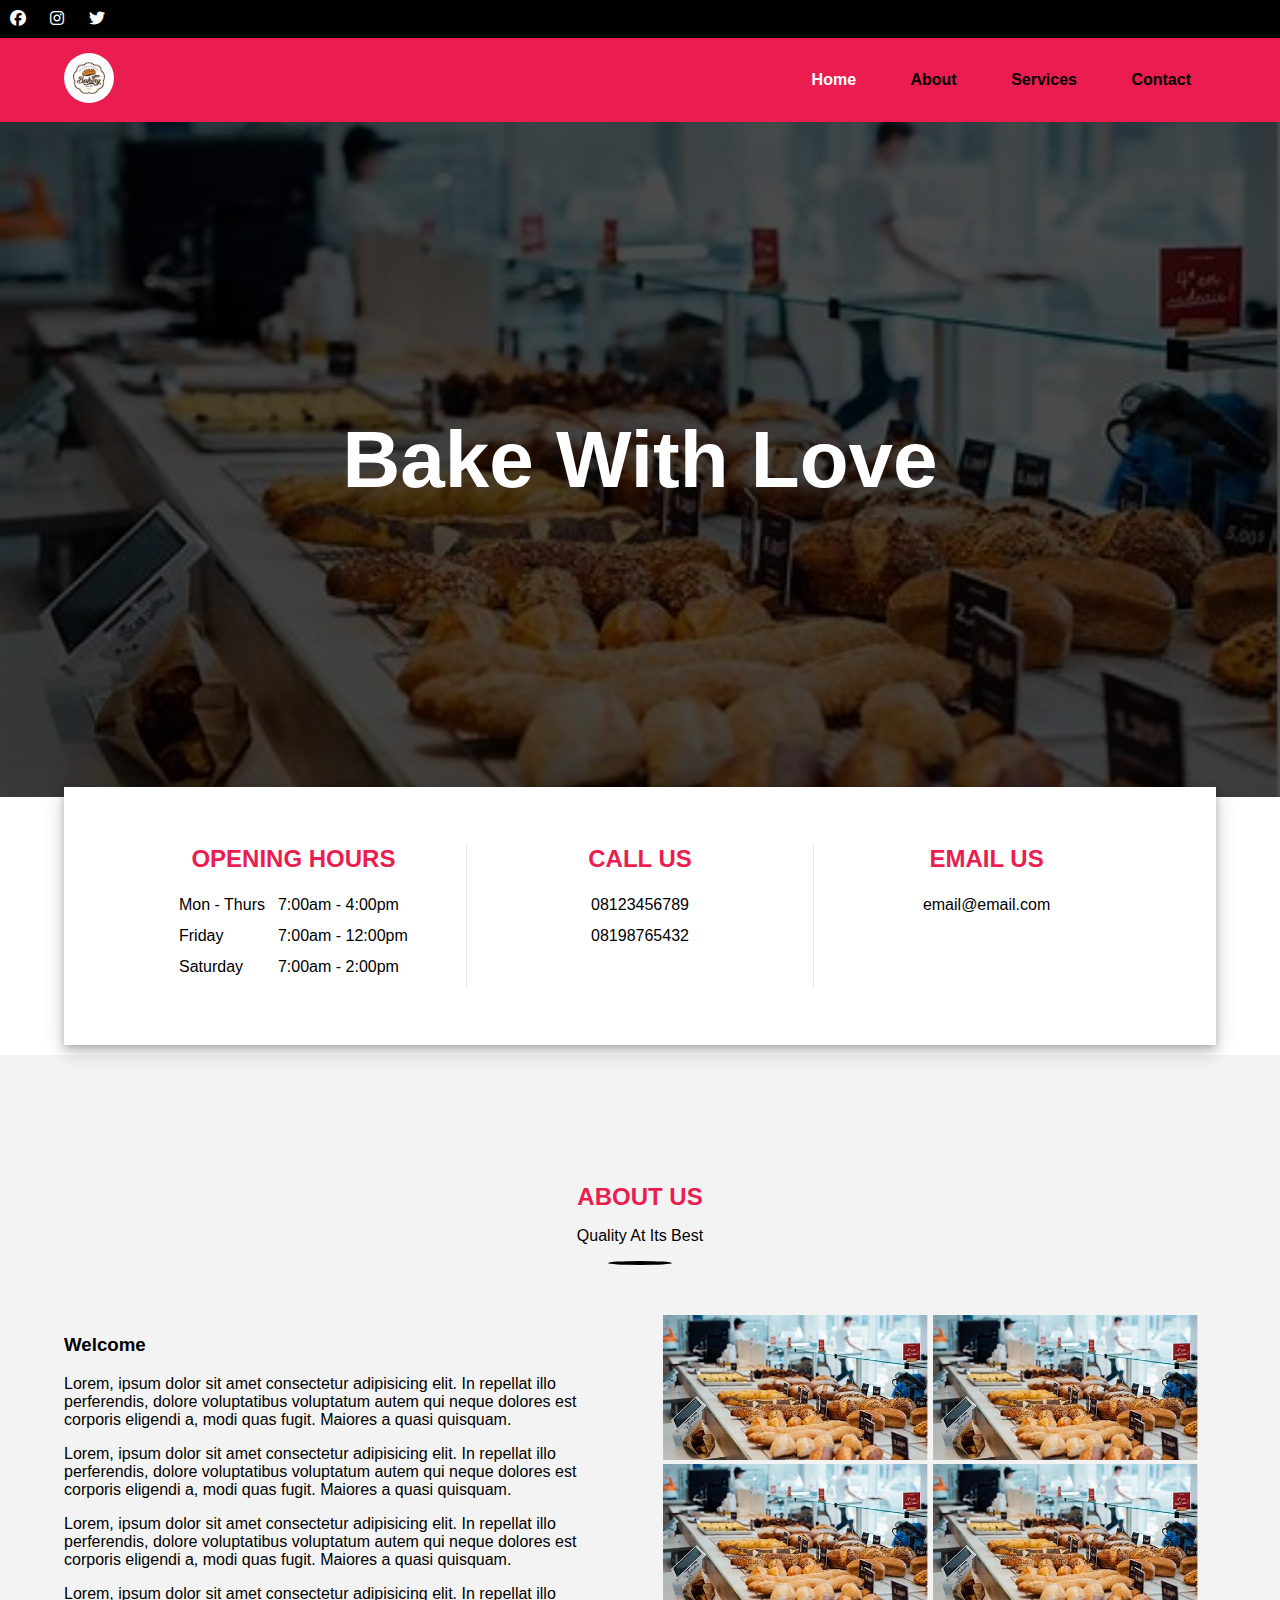
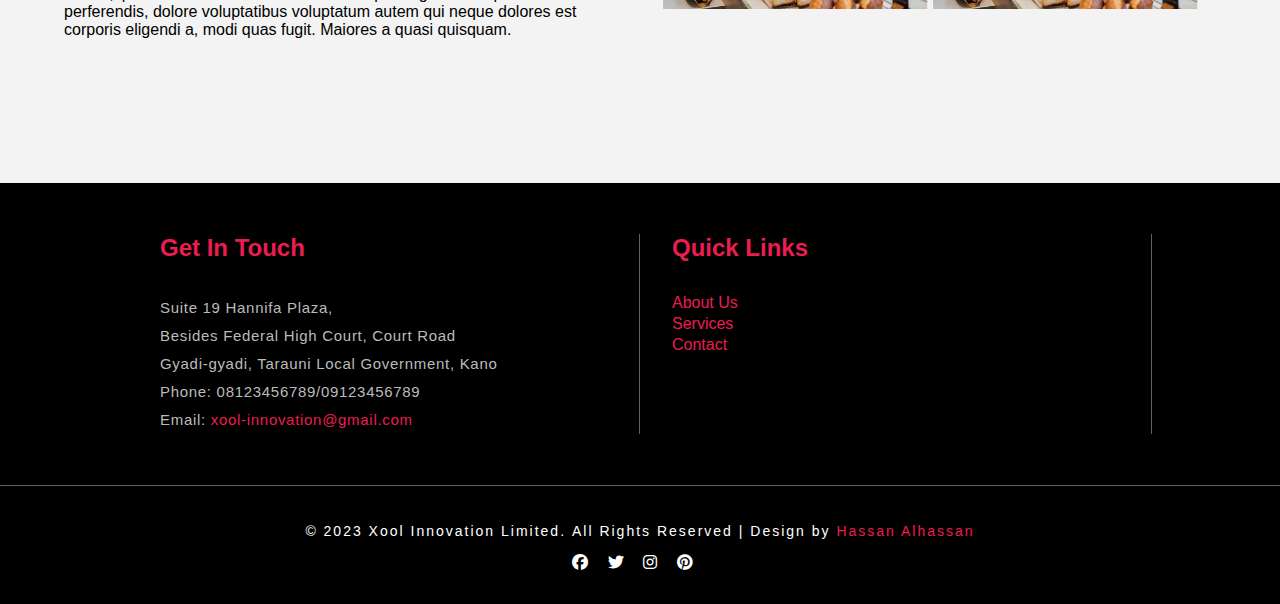
<file: index.html>
<!DOCTYPE html>
<html lang="en">
<head>
    <meta charset="UTF-8">
    <meta name="viewport" content="width=device-width, initial-scale=1.0">
    <title>Home</title>
    <link rel="stylesheet" href="https://cdnjs.cloudflare.com/ajax/libs/font-awesome/6.5.2/css/all.min.css">
    <link rel="shortcut icon" href="assets/images/logo.jpeg" type="image/x-icon">
    <link rel="stylesheet" href="assets/css/style.css">
</head>
<body>
    <!-- header section -->
    <section class="heading">
        <header class="navbar">
            <div class="top-navbar">
                <ul>
                    <li><a href=""><i class="fa-brands fa-facebook"></i></a></li>
                    <li><a href="https://www.instagram.com/alhassanh88/"><i class="fa-brands fa-instagram"></i></a></li>
                    <li><a href=""><i class="fa-brands fa-twitter"></i></a></li>
                </ul>
            </div>
            <div class="main-navbar">
                <div class="nav-logo">
                    <img src="assets/images/logo.jpeg" alt="Logo">
                </div>
                <div class="nav-items">
                    <ul>
                        <li><a href="index.html" class="active">Home</a></li>
                        <li><a href="about.html">About</a></li>
                        <li><a href="services.html">Services</a></li>
                        <li><a href="contact.html">Contact</a></li>
                    </ul>
                </div>
            </div>
        </header>
    </section>
    <!-- hero -->
    <section id="hero" class="hero" style="background: url('assets/images/hero.jpeg') no-repeat center;background-size: cover;">
        <div class="overlay"></div>
        <h1 id="hero-title" name="hero-title" style="margin: 0;">Bake With Love</h1>
    </section>
    <!-- contact -->
    <section class="contact">
        <div class="contact-medium">
            <div class="open-hours">
                <h2 class="title">Opening Hours</h2>
                <table>
                    <tr>
                        <td class="days">Mon - Thurs</td>
                        <td>7:00am - 4:00pm</td>
                    </tr>
                    <tr>
                        <td class="days">Friday</td>
                        <td>7:00am - 12:00pm</td>
                    </tr>
                    <tr>
                        <td class="days">Saturday</td>
                        <td>7:00am - 2:00pm</td>
                    </tr>
                </table>
            </div>
            <div class="call">
                <h2 class="title">Call Us</h2>
                <table>
                    <tr>
                        <td>08123456789</td>
                    </tr>
                    <tr>
                        <td>08198765432</td>
                    </tr>
                </table>
            </div>
            <div class="email">
                <h2 class="title">Email Us</h2>
                <table>
                    <tr>
                        <td>email@email.com</td>
                    </tr>
                </table>
            </div>
        </div>
    </section>
    <!-- about -->
    <section class="about-us">
        <div class="heading">
            <h2 class="title">About Us</h2>
            <p class="subtitle">Quality At Its Best</p>
            <div class="line-separator"></div>
        </div>
        <div class="content">
            <div class="welcome-message">
                <h3>Welcome</h3>
                <p>
                    Lorem, ipsum dolor sit amet consectetur adipisicing elit. 
                    In repellat illo perferendis, dolore voluptatibus voluptatum 
                    autem qui neque dolores est corporis eligendi a, modi quas 
                    fugit. Maiores a quasi quisquam.
                </p>
                <p>
                    Lorem, ipsum dolor sit amet consectetur adipisicing elit. 
                    In repellat illo perferendis, dolore voluptatibus voluptatum 
                    autem qui neque dolores est corporis eligendi a, modi quas 
                    fugit. Maiores a quasi quisquam.
                </p>
                <p>
                    Lorem, ipsum dolor sit amet consectetur adipisicing elit. 
                    In repellat illo perferendis, dolore voluptatibus voluptatum 
                    autem qui neque dolores est corporis eligendi a, modi quas 
                    fugit. Maiores a quasi quisquam.
                </p>
                <p>
                    Lorem, ipsum dolor sit amet consectetur adipisicing elit. 
                    In repellat illo perferendis, dolore voluptatibus voluptatum 
                    autem qui neque dolores est corporis eligendi a, modi quas 
                    fugit. Maiores a quasi quisquam.
                </p>
            </div>
            <div class="gallary">
                <div class="row">
                    <img src="assets/images/hero.jpeg" alt="">
                    <img src="assets/images/hero.jpeg" alt="">
                </div>
                <div class="row">
                    <img src="assets/images/hero.jpeg" alt="">
                    <img src="assets/images/hero.jpeg" alt="">
                </div>
            </div>
        </div>
    </section>
    <!-- footer -->
    <section class="footer">
        <footer>
            <div class="row first-row">
                <div class="get-in-touch">
                    <h3 class="title">Get In Touch</h3>
                    <p class="address">Suite 19 Hannifa Plaza,  </p>
                    <p class="address">Besides Federal High Court, Court Road</p>
                    <p class="address">Gyadi-gyadi, Tarauni Local Government, Kano</p>
                    <p>Phone: 08123456789/09123456789</p>
                    <p>Email: <a href="mailto:xool-innovation@gmial.com" class="colored">xool-innovation@gmail.com</a></p>
                </div>
                <div class="kuick-links">
                    <h3>Quick Links</h3>
                    <ul>
                        <li><a class="colored" href="about.html">About Us</a></li>
                        <li><a class="colored" href="services.html">Services</a></li>
                        <li><a class="colored" href="contact.html">Contact</a></li>
                    </ul>
                </div>
            </div>
            <div class="row second-row">
                <p>&copy; 2023 Xool Innovation Limited.&nbsp;All Rights Reserved | Design by <a href="https://web.facebook.com/hassan.alhassan.313/" class="colored">Hassan Alhassan</a></p>
                <div class="icons">
                    <a href=""><i class="fa-brands fa-facebook"></i></a>
                    <a href=""><i class="fa-brands fa-twitter"></i></a>
                    <a href="https://www.instagram.com/alhassanh88/"><i class="fa-brands fa-instagram"></i></a>
                    <a href=""><i class="fa-brands fa-pinterest"></i></a>
                </div>
            </div>
        </footer>
    </section>
</body>
</html>
</file>
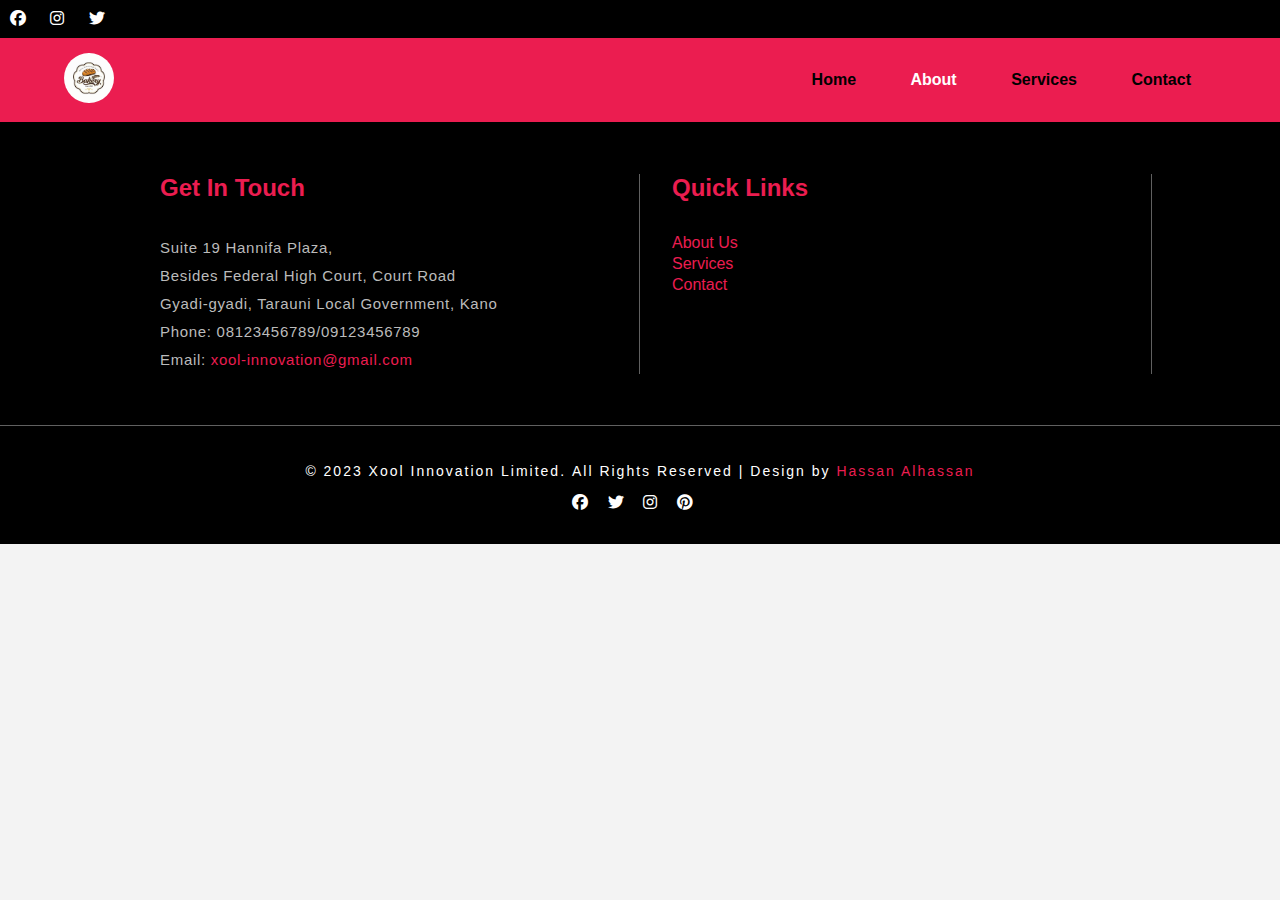
<file: about.html>
<!DOCTYPE html>
<html lang="en">
<head>
    <meta charset="UTF-8">
    <meta name="viewport" content="width=device-width, initial-scale=1.0">
    <title>About</title>
    <link rel="stylesheet" href="https://cdnjs.cloudflare.com/ajax/libs/font-awesome/6.5.2/css/all.min.css">
    <link rel="shortcut icon" href="assets/images/logo.jpeg" type="image/x-icon">
    <link rel="stylesheet" href="assets/css/style.css">
</head>
<body>
    <!-- header section -->
    <section class="heading">
        <header class="navbar">
            <div class="top-navbar">
                <ul>
                    <li><a href=""><i class="fa-brands fa-facebook"></i></a></li>
                    <li><a href="https://www.instagram.com/alhassanh88/"><i class="fa-brands fa-instagram"></i></a></li>
                    <li><a href=""><i class="fa-brands fa-twitter"></i></a></li>
                </ul>
            </div>
            <div class="main-navbar">
                <div class="nav-logo">
                    <img src="assets/images/logo.jpeg" alt="Logo">
                </div>
                <div class="nav-items">
                    <ul>
                        <li><a href="index.html">Home</a></li>
                        <li><a href="about.html" class="active">About</a></li>
                        <li><a href="services.html">Services</a></li>
                        <li><a href="contact.html">Contact</a></li>
                    </ul>
                </div>
            </div>
        </header>
    </section>
        <!-- footer -->
        <section class="footer">
            <footer>
                <div class="row first-row">
                    <div class="get-in-touch">
                        <h3 class="title">Get In Touch</h3>
                        <p class="address">Suite 19 Hannifa Plaza,  </p>
                        <p class="address">Besides Federal High Court, Court Road</p>
                        <p class="address">Gyadi-gyadi, Tarauni Local Government, Kano</p>
                        <p>Phone: 08123456789/09123456789</p>
                        <p>Email: <a href="mailto:xool-innovation@gmial.com" class="colored">xool-innovation@gmail.com</a></p>
                    </div>
                    <div class="kuick-links">
                        <h3>Quick Links</h3>
                        <ul>
                            <li><a class="colored" href="about.html">About Us</a></li>
                            <li><a class="colored" href="services.html">Services</a></li>
                            <li><a class="colored" href="contact.html">Contact</a></li>
                        </ul>
                    </div>
                </div>
                <div class="row second-row">
                    <p>&copy; 2023 Xool Innovation Limited.&nbsp;All Rights Reserved | Design by <a href="https://web.facebook.com/hassan.alhassan.313/" class="colored">Hassan Alhassan</a></p>
                    <div class="icons">
                        <a href=""><i class="fa-brands fa-facebook"></i></a>
                        <a href=""><i class="fa-brands fa-twitter"></i></a>
                        <a href="https://www.instagram.com/alhassanh88/"><i class="fa-brands fa-instagram"></i></a>
                        <a href=""><i class="fa-brands fa-pinterest"></i></a>
                    </div>
                </div>
            </footer>
        </section>
    
</body>
</html>
</file>
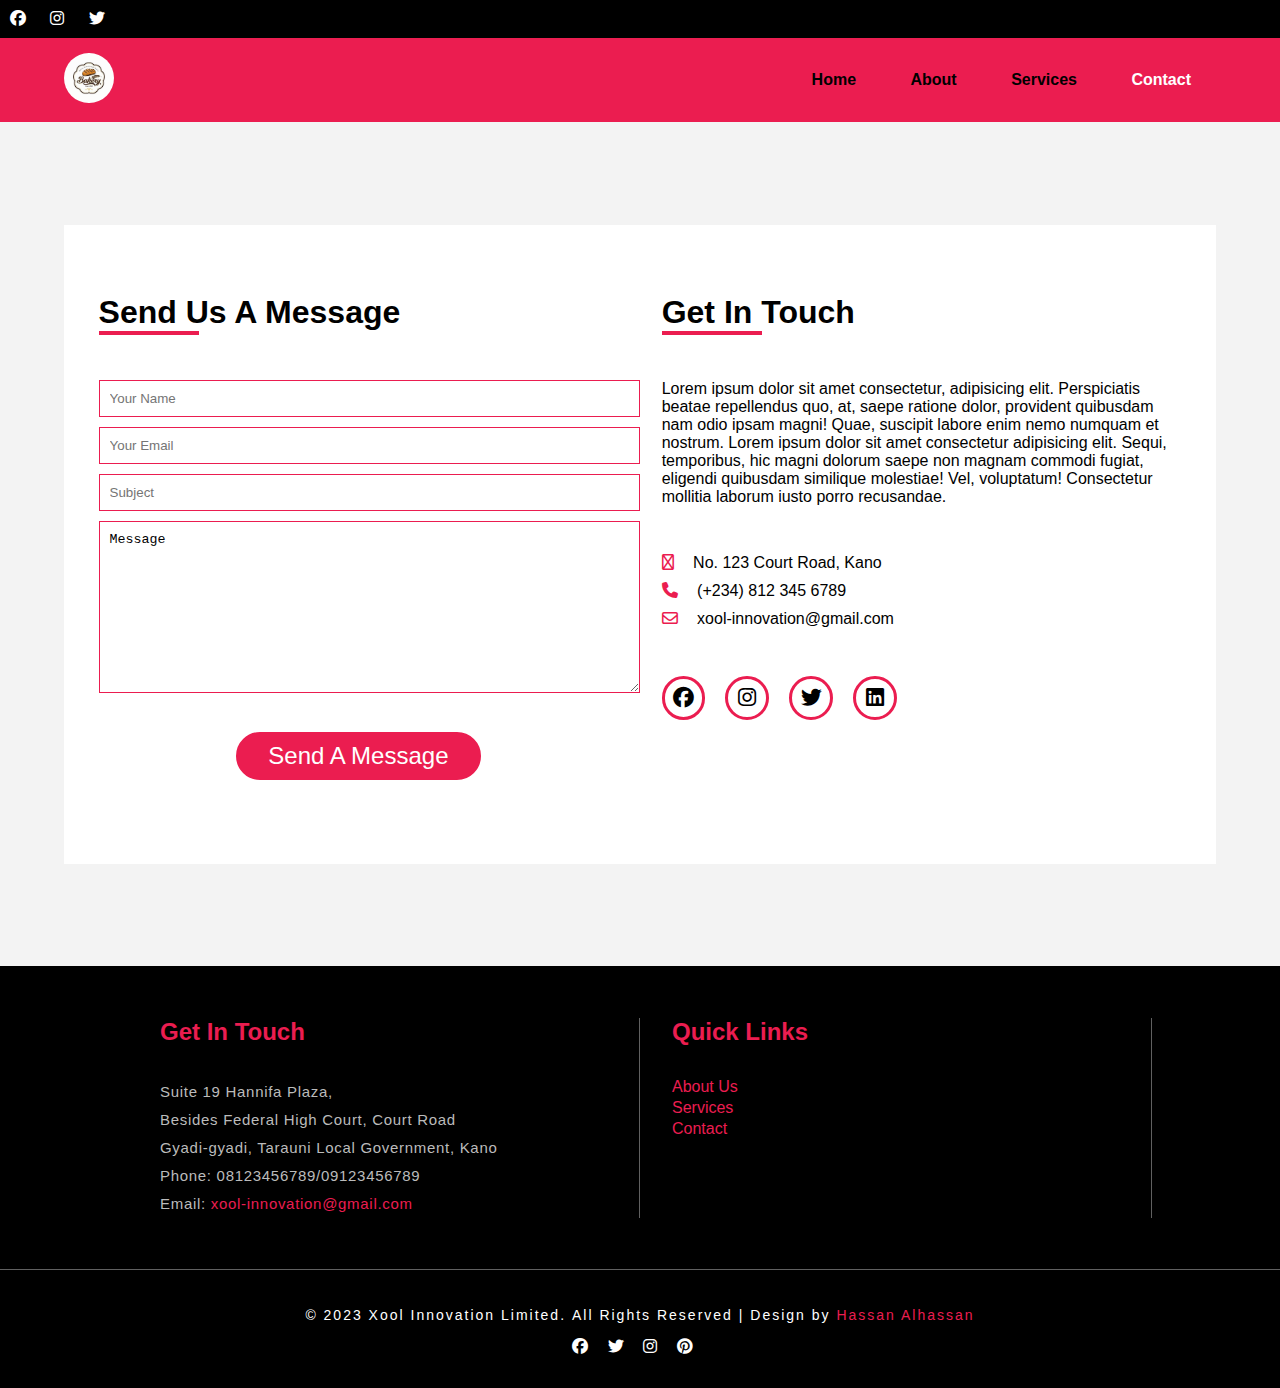
<file: contact.html>
<!DOCTYPE html>
<html lang="en">
<head>
    <meta charset="UTF-8">
    <meta name="viewport" content="width=device-width, initial-scale=1.0">
    <title>Contact</title>
    <link rel="stylesheet" href="https://cdnjs.cloudflare.com/ajax/libs/font-awesome/6.5.2/css/all.min.css">
    <!-- <link rel="stylesheet" href="https://cdnjs.cloudflare.com/ajax/libs/font-awesome/6.5.2/css/v5-font-face.min.css" integrity="sha512-gb3xyfj/FrHtphPVLYaKBZ8WyMYEXD1+Cgt3FiKhFmbN2UuOpite2w1Lgmw6NzfsNmMGX+BbVra4ceV95z9Vaw==" crossorigin="anonymous" referrerpolicy="no-referrer" /> -->
    <link rel="shortcut icon" href="assets/images/logo.jpeg" type="image/x-icon">
    <link rel="stylesheet" href="assets/css/style.css">
</head>
<body>
    <!-- header section -->
    <section class="heading">
        <header class="navbar">
            <div class="top-navbar">
                <ul>
                    <li><a href=""><i class="fa-brands fa-facebook"></i></a></li>
                    <li><a href="https://www.instagram.com/alhassanh88/"><i class="fa-brands fa-instagram"></i></a></li>
                    <li><a href=""><i class="fa-brands fa-twitter"></i></a></li>
                </ul>
            </div>
            <div class="main-navbar">
                <div class="nav-logo">
                    <img src="assets/images/logo.jpeg" alt="Logo">
                </div>
                <div class="nav-items">
                    <ul>
                        <li><a href="index.html">Home</a></li>
                        <li><a href="about.html">About</a></li>
                        <li><a href="services.html">Services</a></li>
                        <li><a href="contact.html" class="active">Contact</a></li>
                    </ul>
                </div>
            </div>
        </header>
    </section>
    
    <!-- main -->
    <section class="main-contact-container">
        <div class="contact-container">
            <div class="message-us">
                <div class="title">
                    <h2>Send Us A Message</h2>
                    <div class="underline"></div>
                </div>
                <div class="message-form">
                    <form action="" method="post">
                        <input type="text" name="name" id="name" placeholder="Your Name">
                        <input type="email" name="email" id="email" placeholder="Your Email">
                        <input type="text" name="subject" id="subject" placeholder="Subject">
                        <textarea name="message" id="message" cols="30" rows="10">Message</textarea>
                        <div class="submit-button">
                            <input type="submit" value="Send A Message">
                        </div>
                    </form>
                </div>
            </div>
            <div class="contact-us">
                <div class="title">
                    <h2>Get In Touch</h2>
                    <div class="underline"></div>
                </div>
                <p class="get-in-touch-message">
                    Lorem ipsum dolor sit amet consectetur, 
                    adipisicing elit. Perspiciatis beatae repellendus quo, 
                    at, saepe ratione dolor, provident quibusdam nam odio 
                    ipsam magni! Quae, suscipit labore enim nemo numquam et 
                    nostrum. Lorem ipsum dolor sit amet consectetur adipisicing 
                    elit. Sequi, temporibus, hic magni dolorum saepe non magnam 
                    commodi fugiat, eligendi quibusdam similique molestiae! Vel,
                     voluptatum! Consectetur mollitia laborum iusto porro recusandae.
                </p>
                <ul class="contact-info">
                    <li>
                        <span><i class="fa-regular fa-location"></i> No. 123 Court Road, Kano</span>
                    </li>
                    <li>
                        <span><i class="fa-solid fa-phone"></i> (+234) 812 345 6789</span>
                    </li>
                    <li>
                        <span><i class="fa-regular fa-envelope"></i> xool-innovation@gmail.com</span>
                    </li>
                </ul>
                <div class="socials">
                    <a href="" class="social-circle"><i class="fa-brands fa-facebook"></i></a>
                    <a href="" class="social-circle"><i class="fa-brands fa-instagram"></i></a>
                    <a href="" class="social-circle"><i class="fa-brands fa-twitter"></i></a>
                    <a href="" class="social-circle"><i class="fa-brands fa-linkedin"></i></a>
                </div>

            </div>
        </div>
    </section>
        <!-- footer -->
        <section class="footer">
            <footer>
                <div class="row first-row">
                    <div class="get-in-touch">
                        <h3 class="title">Get In Touch</h3>
                        <p class="address">Suite 19 Hannifa Plaza,  </p>
                        <p class="address">Besides Federal High Court, Court Road</p>
                        <p class="address">Gyadi-gyadi, Tarauni Local Government, Kano</p>
                        <p>Phone: 08123456789/09123456789</p>
                        <p>Email: <a href="mailto:xool-innovation@gmail.com" class="colored">xool-innovation@gmail.com</a></p>
                    </div>
                    <div class="kuick-links">
                        <h3>Quick Links</h3>
                        <ul>
                            <li><a class="colored" href="about.html">About Us</a></li>
                            <li><a class="colored" href="services.html">Services</a></li>
                            <li><a class="colored" href="contact.html">Contact</a></li>
                        </ul>
                    </div>
                </div>
                <div class="row second-row">
                    <p>&copy; 2023 Xool Innovation Limited.&nbsp;All Rights Reserved | Design by <a href="https://web.facebook.com/hassan.alhassan.313/" class="colored">Hassan Alhassan</a></p>
                    <div class="icons">
                        <a href=""><i class="fa-brands fa-facebook"></i></a>
                        <a href=""><i class="fa-brands fa-twitter"></i></a>
                        <a href="https://www.instagram.com/alhassanh88/"><i class="fa-brands fa-instagram"></i></a>
                        <a href=""><i class="fa-brands fa-pinterest"></i></a>
                    </div>
                </div>
            </footer>
        </section>
</body>
</html>
</file>
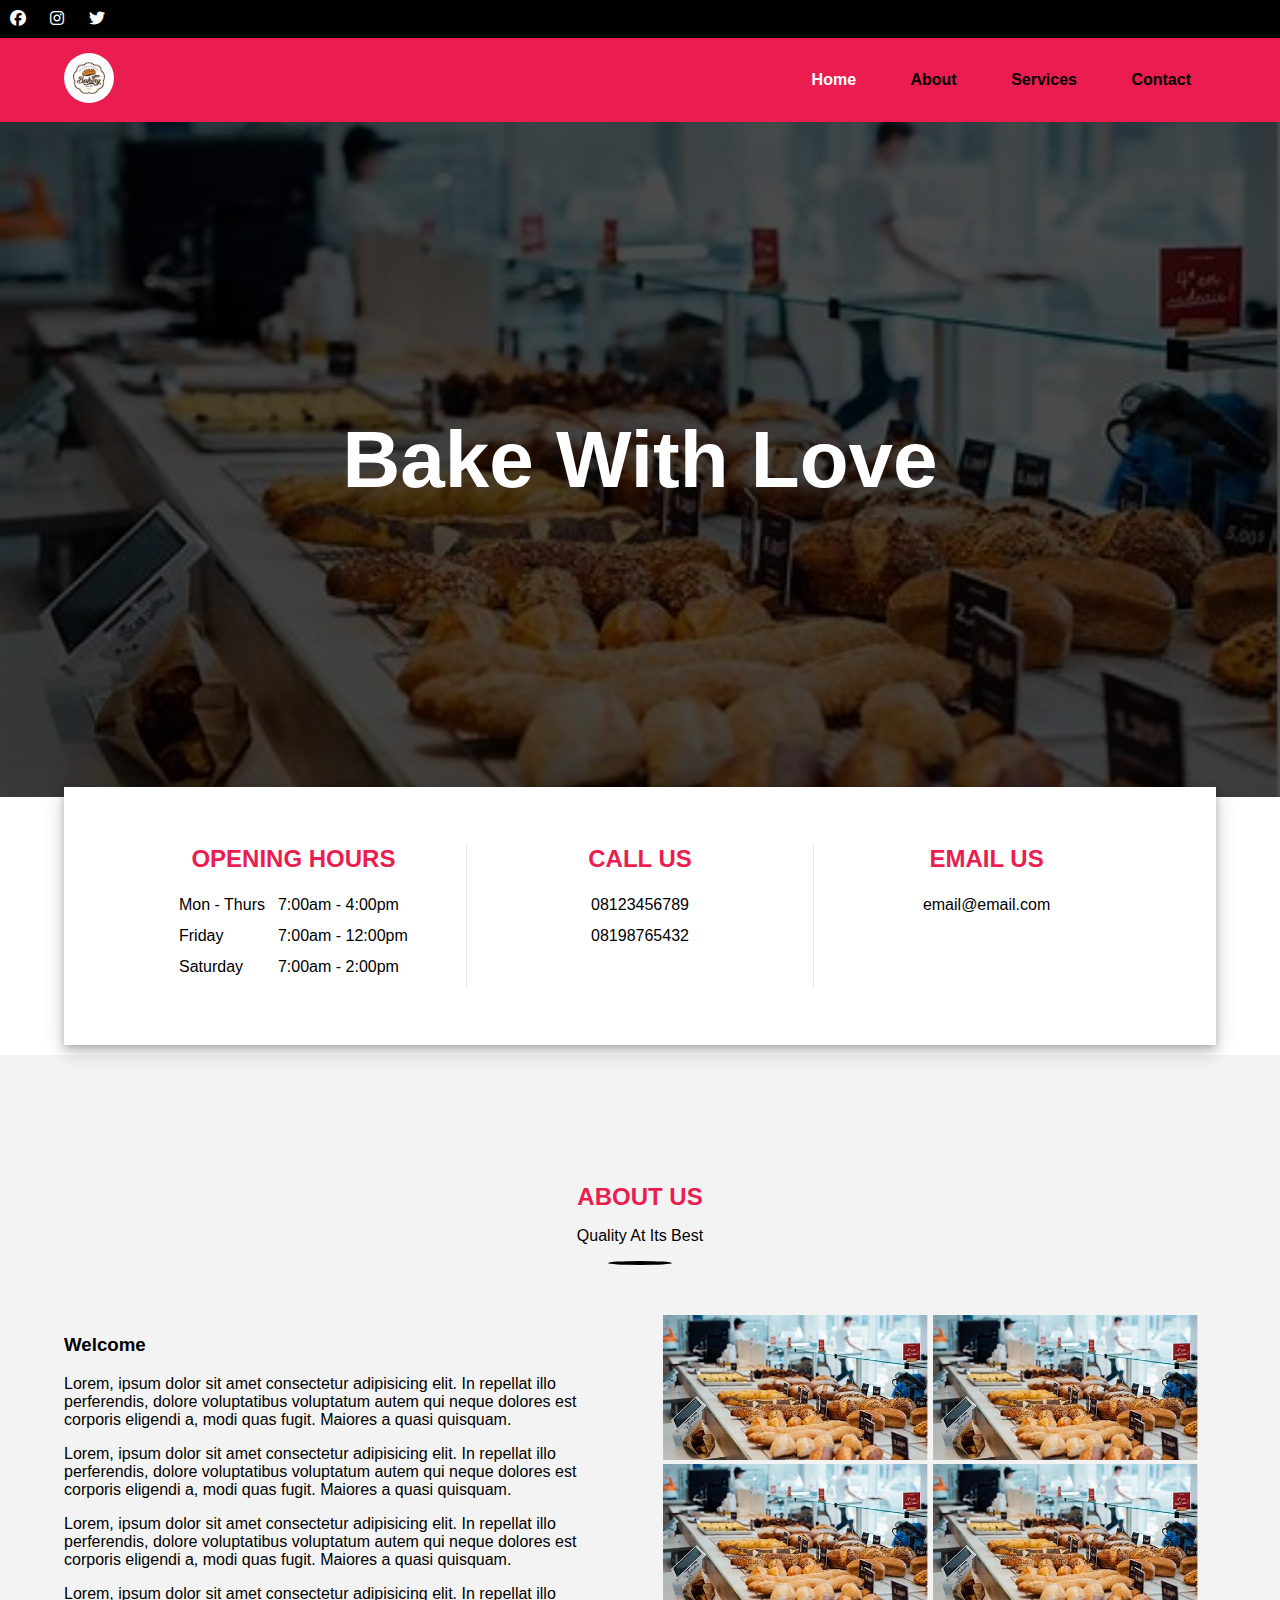
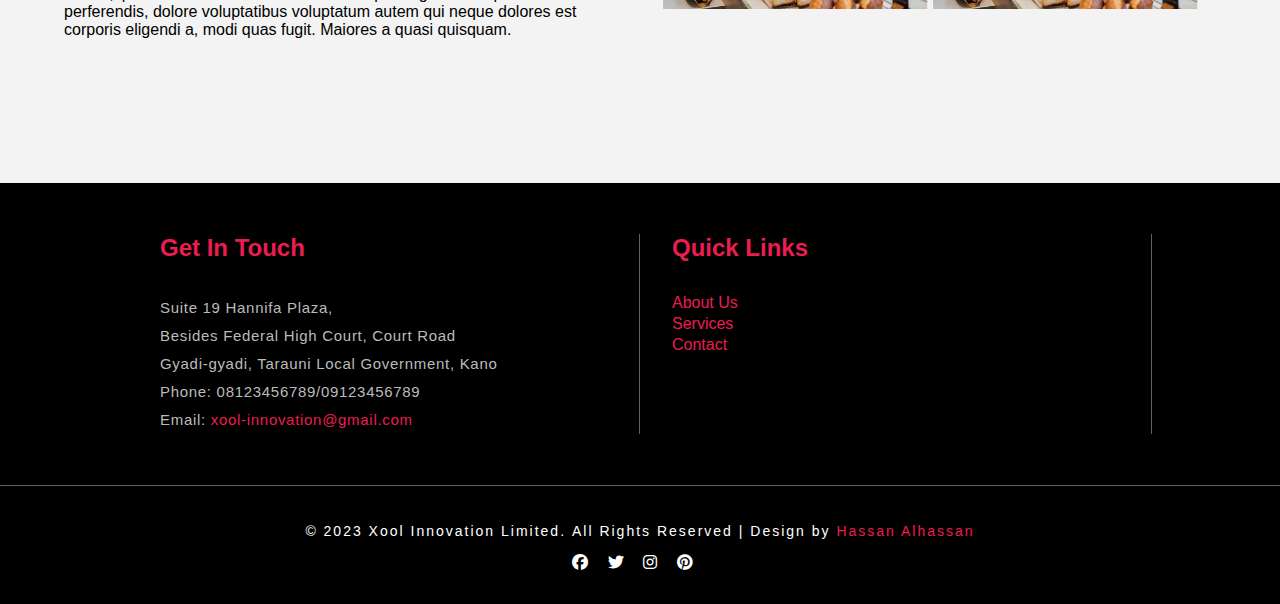
<file: home.html>
<!DOCTYPE html>
<html lang="en">
<head>
    <meta charset="UTF-8">
    <meta name="viewport" content="width=device-width, initial-scale=1.0">
    <title>Home</title>
    <link rel="stylesheet" href="https://cdnjs.cloudflare.com/ajax/libs/font-awesome/6.5.2/css/all.min.css">
    <link rel="stylesheet" href="assets/css/style.css">
</head>
<body>
    <!-- header section -->
    <section class="heading">
        <header class="navbar">
            <div class="top-navbar">
                <ul>
                    <li><a href=""><i class="fa-brands fa-facebook"></i></a></li>
                    <li><a href="https://www.instagram.com/alhassanh88/"><i class="fa-brands fa-instagram"></i></a></li>
                    <li><a href=""><i class="fa-brands fa-twitter"></i></a></li>
                </ul>
            </div>
            <div class="main-navbar">
                <div class="nav-logo">
                    <img src="assets/images/logo.jpeg" alt="Logo">
                </div>
                <div class="nav-items">
                    <ul>
                        <li><a href="home.html" class="active">Home</a></li>
                        <li><a href="about.html">About</a></li>
                        <li><a href="services.html">Services</a></li>
                        <li><a href="contact.html">Contact</a></li>
                    </ul>
                </div>
            </div>
        </header>
    </section>
    <!-- hero -->
    <section id="hero" class="hero" style="background: url('assets/images/hero.jpeg') no-repeat center;background-size: cover;">
        <div class="overlay"></div>
        <h1 id="hero-title" name="hero-title" style="margin: 0;">Bake With Love</h1>
    </section>
    <!-- contact -->
    <section class="contact">
        <div class="contact-medium">
            <div class="open-hours">
                <h2 class="title">Opening Hours</h2>
                <table>
                    <tr>
                        <td class="days">Mon - Thurs</td>
                        <td>7:00am - 4:00pm</td>
                    </tr>
                    <tr>
                        <td class="days">Friday</td>
                        <td>7:00am - 12:00pm</td>
                    </tr>
                    <tr>
                        <td class="days">Saturday</td>
                        <td>7:00am - 2:00pm</td>
                    </tr>
                </table>
            </div>
            <div class="call">
                <h2 class="title">Call Us</h2>
                <table>
                    <tr>
                        <td>08123456789</td>
                    </tr>
                    <tr>
                        <td>08198765432</td>
                    </tr>
                </table>
            </div>
            <div class="email">
                <h2 class="title">Email Us</h2>
                <table>
                    <tr>
                        <td>email@email.com</td>
                    </tr>
                </table>
            </div>
        </div>
    </section>
    <!-- about -->
    <section class="about-us">
        <div class="heading">
            <h2 class="title">About Us</h2>
            <p class="subtitle">Quality At Its Best</p>
            <div class="line-separator"></div>
        </div>
        <div class="content">
            <div class="welcome-message">
                <h3>Welcome</h3>
                <p>
                    Lorem, ipsum dolor sit amet consectetur adipisicing elit. 
                    In repellat illo perferendis, dolore voluptatibus voluptatum 
                    autem qui neque dolores est corporis eligendi a, modi quas 
                    fugit. Maiores a quasi quisquam.
                </p>
                <p>
                    Lorem, ipsum dolor sit amet consectetur adipisicing elit. 
                    In repellat illo perferendis, dolore voluptatibus voluptatum 
                    autem qui neque dolores est corporis eligendi a, modi quas 
                    fugit. Maiores a quasi quisquam.
                </p>
                <p>
                    Lorem, ipsum dolor sit amet consectetur adipisicing elit. 
                    In repellat illo perferendis, dolore voluptatibus voluptatum 
                    autem qui neque dolores est corporis eligendi a, modi quas 
                    fugit. Maiores a quasi quisquam.
                </p>
                <p>
                    Lorem, ipsum dolor sit amet consectetur adipisicing elit. 
                    In repellat illo perferendis, dolore voluptatibus voluptatum 
                    autem qui neque dolores est corporis eligendi a, modi quas 
                    fugit. Maiores a quasi quisquam.
                </p>
            </div>
            <div class="gallary">
                <div class="row">
                    <img src="assets/images/hero.jpeg" alt="">
                    <img src="assets/images/hero.jpeg" alt="">
                </div>
                <div class="row">
                    <img src="assets/images/hero.jpeg" alt="">
                    <img src="assets/images/hero.jpeg" alt="">
                </div>
            </div>
        </div>
    </section>
    <!-- footer -->
    <section class="footer">
        <footer>
            <div class="row first-row">
                <div class="get-in-touch">
                    <h3 class="title">Get In Touch</h3>
                    <p class="address">Suite 19 Hannifa Plaza,  </p>
                    <p class="address">Besides Federal High Court, Court Road</p>
                    <p class="address">Gyadi-gyadi, Tarauni Local Government, Kano</p>
                    <p>Phone: 08123456789/09123456789</p>
                    <p>Email: <a href="mailto:xool-innovation@gmial.com" class="colored">xool-innovation@gmail.com</a></p>
                </div>
                <div class="kuick-links">
                    <h3>Quick Links</h3>
                    <ul>
                        <li><a class="colored" href="about.html">About Us</a></li>
                        <li><a class="colored" href="https://google.com/">Services</a></li>
                        <li><a class="colored" href="contact.html">Contact</a></li>
                    </ul>
                </div>
            </div>
            <div class="row second-row">
                <p>&copy; 2023 Xool Innovation Limited.&nbsp;All Rights Reserved | Design by <a href="https://web.facebook.com/hassan.alhassan.313/" class="colored">Hassan Alhassan</a></p>
                <div class="icons">
                    <a href=""><i class="fa-brands fa-facebook"></i></a>
                    <a href=""><i class="fa-brands fa-twitter"></i></a>
                    <a href="https://www.instagram.com/alhassanh88/"><i class="fa-brands fa-instagram"></i></a>
                    <a href=""><i class="fa-brands fa-pinterest"></i></a>
                </div>
            </div>
        </footer>
    </section>
</body>
</html>
</file>
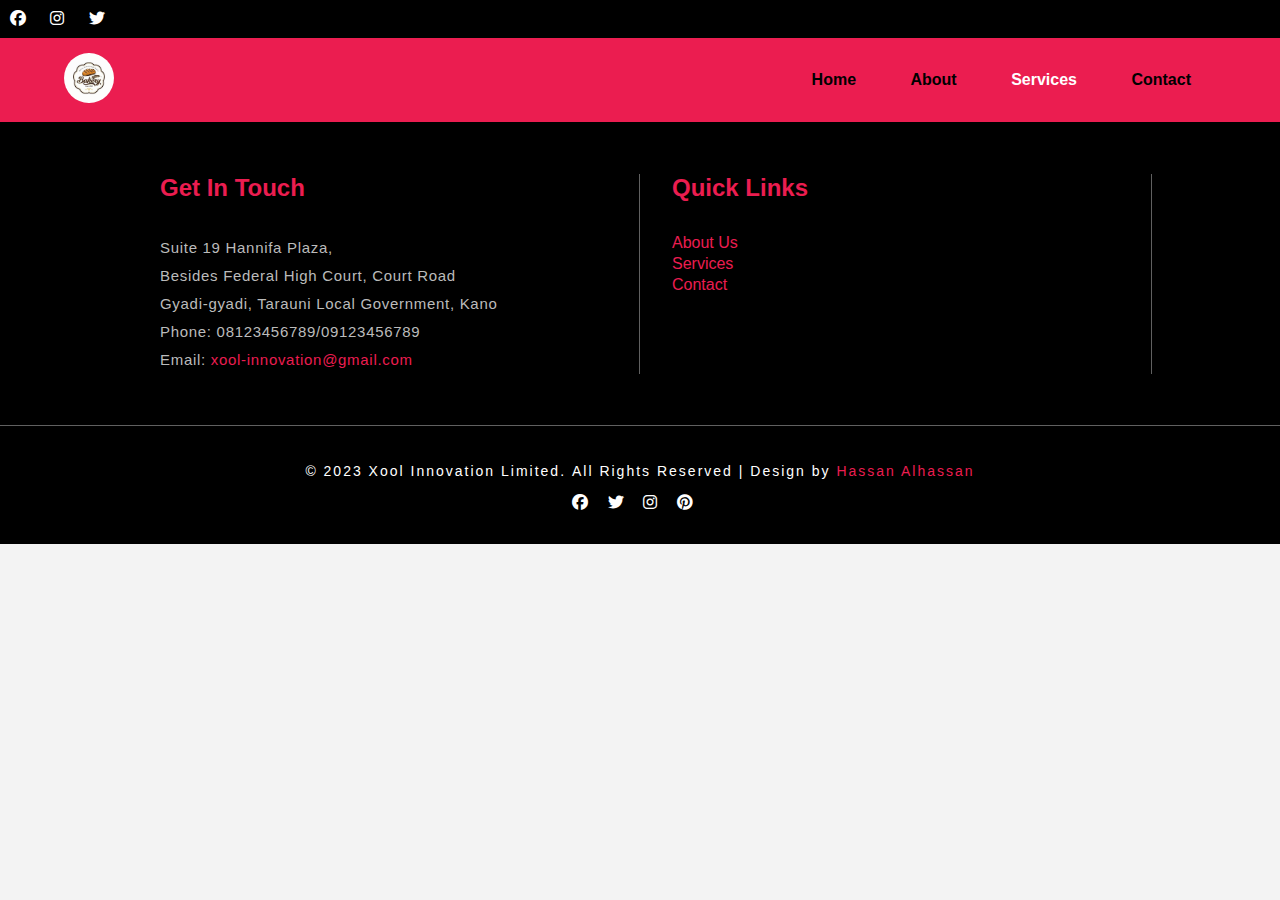
<file: services.html>
<!DOCTYPE html>
<html lang="en">
<head>
    <meta charset="UTF-8">
    <meta name="viewport" content="width=device-width, initial-scale=1.0">
    <title>Services</title>
    <link rel="stylesheet" href="https://cdnjs.cloudflare.com/ajax/libs/font-awesome/6.5.2/css/all.min.css">
    <link rel="shortcut icon" href="assets/images/logo.jpeg" type="image/x-icon">
    <link rel="stylesheet" href="assets/css/style.css">
</head>
<body>
    <!-- header section -->
    <section class="heading">
        <header class="navbar">
            <div class="top-navbar">
                <ul>
                    <li><a href=""><i class="fa-brands fa-facebook"></i></a></li>
                    <li><a href="https://www.instagram.com/alhassanh88/"><i class="fa-brands fa-instagram"></i></a></li>
                    <li><a href=""><i class="fa-brands fa-twitter"></i></a></li>
                </ul>
            </div>
            <div class="main-navbar">
                <div class="nav-logo">
                    <img src="assets/images/logo.jpeg" alt="Logo">
                </div>
                <div class="nav-items">
                    <ul>
                        <li><a href="index.html">Home</a></li>
                        <li><a href="about.html">About</a></li>
                        <li><a href="services.html" class="active">Services</a></li>
                        <li><a href="contact.html">Contact</a></li>
                    </ul>
                </div>
            </div>
        </header>
    </section>
        <!-- footer -->
        <section class="footer">
            <footer>
                <div class="row first-row">
                    <div class="get-in-touch">
                        <h3 class="title">Get In Touch</h3>
                        <p class="address">Suite 19 Hannifa Plaza,  </p>
                        <p class="address">Besides Federal High Court, Court Road</p>
                        <p class="address">Gyadi-gyadi, Tarauni Local Government, Kano</p>
                        <p>Phone: 08123456789/09123456789</p>
                        <p>Email: <a href="mailto:xool-innovation@gmial.com" class="colored">xool-innovation@gmail.com</a></p>
                    </div>
                    <div class="kuick-links">
                        <h3>Quick Links</h3>
                        <ul>
                            <li><a class="colored" href="about.html">About Us</a></li>
                            <li><a class="colored" href="services.html">Services</a></li>
                            <li><a class="colored" href="contact.html">Contact</a></li>
                        </ul>
                    </div>
                </div>
                <div class="row second-row">
                    <p>&copy; 2023 Xool Innovation Limited.&nbsp;All Rights Reserved | Design by <a href="https://web.facebook.com/hassan.alhassan.313/" class="colored">Hassan Alhassan</a></p>
                    <div class="icons">
                        <a href=""><i class="fa-brands fa-facebook"></i></a>
                        <a href=""><i class="fa-brands fa-twitter"></i></a>
                        <a href="https://www.instagram.com/alhassanh88/"><i class="fa-brands fa-instagram"></i></a>
                        <a href=""><i class="fa-brands fa-pinterest"></i></a>
                    </div>
                </div>
            </footer>
        </section>
    
</body>
</html>
</file>
<file: assets/css/style.css>
body {
    background-color: #f3f3f3;
    /* font-family: 'open sans', sans-serif; */
    font-family: 'Gill Sans', 'Gill Sans MT', Calibri, 'Trebuchet MS', sans-serif;
}

.heading ul, body{
    margin: 0;
    padding: 0;
}

div.top-navbar {
    background-color: hsl(0, 0%, 0%);
    color: #fff;
    padding: 10px;
}

div.top-navbar ul li i {
    margin-right: 15px;
}

.heading ul {
    list-style-type: none;
}

.heading ul,
.heading ul li{
    display: inline;
}

div.top-navbar ul li{
    margin-right: 5px;
}

i {
    color: #fff;
}

div.main-navbar {
    background-color: #eb1d50;
    color: #fff;
    padding: 15px 5%;
    display: flex;
    justify-content: space-between;
    align-items: center;
    /* position: fixed;
    width: 90%;
    z-index: 99999; */
}

div.main-navbar .nav-logo img {
    width: 50px;
    border-radius: 50%;
}

.nav-items ul li a {
    color: #000;
    font-size: 1rem;
    font-weight: 600;
    padding: 5px 25px;
    text-decoration: none;
}

.nav-items ul li a:hover {
    color: #fff;
}

.nav-items ul li a.active {
    color: #fff;
}

section.hero,
div.contact-medium,
div.contact-medium div,
section.about-us div.heading,
section.about-us div.content {
    display: flex;
}

section#hero {
    align-items: center;
    height: 75vh;
    justify-content: center;
    position: relative;
}

section.hero h1 {
    font-size: 5rem;
    color: #fff;
    margin: 0;
    position: absolute;
}

section div.overlay {
    position: absolute;
    background-color: #000;
    opacity: .7;
    height: 100%;
    width: 100%;
}

section.contact {
    background-color: #fff;
    padding: 0 5%;
}

div.contact-medium {
    background-color: #fff;
    box-shadow: 0 4px 8px 0 rgba(0, 0, 0, 0.2), 0 6px 20px 0 rgba(0, 0, 0, 0.19);
    justify-content: center;
    padding: 5% 0;
    position: relative;
    bottom: 10px;
}

div.contact-medium div{
    align-items: center;
    flex-direction: column;
    width: 30%;
}

h2.title {
    color: #eb1d50;
    text-transform: uppercase;
    margin-top: 0;
}

div.contact-medium div.open-hours,
div.contact-medium div.call {
    border-right: 1px solid #ebe9e9;
}

section.contact table td {
    padding-bottom: 10px;
}

section.contact table tr td.days {
    padding-right: 10px;
}

section.about-us {
    background-color: #f3f3f3;
    padding: 10% 5%;

}
section.about-us div.heading {
    flex-direction: column;
    align-items: center;
    margin-bottom: 50px;
}

section.about-us div.heading h2
{
    margin-bottom: 0;
}

section.about-us div.heading .line-separator        {
    width: 60px;
    border: 2px solid #000;
    border-radius: 50%;
}

section.about-us div.content {
    justify-content: space-between;
}

section.about-us div.content div.gallary img,
section.about-us div.welcome-message,
section.about-us div.gallary 
{
    width: 48%;
}

/* footer */
.colored {
    color: #eb1d50 !important;
}

section.footer {
    background-color: #000;
}

section.footer footer {
    display: flex;
    flex-direction: column;
}

section.footer footer .first-row {
    display: flex;
    justify-content: space-between;
    padding: 4% 10%;
}

section.footer footer .first-row div {
    border-right: 1px #606060 solid;
    width: 50%;
    padding: 0 2em;
}

section.footer footer h3 {
    color: #eb1d50;
    margin: 0 0 2rem;
    font-size: 1.5rem;
    font-family: 'Oswald', sans-serif;
}

section.footer footer .first-row p {
    color: #bbbbbb;
    line-height: 28px;
    font-size: 15px;
    letter-spacing: .7px;
    margin: 0;
}

section.footer footer .second-row p {
    color: #fff;
    margin: 5px 0;
    color: #fff;
    font-size: 14px;
    letter-spacing: 2px;
}

section.footer footer a {
    color: #fff;
    text-decoration: none;
}

section.footer footer ul {
    list-style-type: none;
    padding: 0;
}

section.footer footer ul li{
    margin: 3px 0;
}

section.footer footer .second-row{
    display: flex;
    flex-direction: column;
    justify-content: space-between;
    align-items: center;
    padding: 2em 0;
    border-top: 1px #606060 solid;
}

section.footer footer .second-row p{
   margin-bottom: 15px;
}

section.footer footer .second-row .icons i{
   margin-right: 15px;
}



/**
************************************************
                    CONTACT 

*************************************************
*/
section.main-contact-container {
    padding: 8% 5%;
}

section.main-contact-container div.contact-container {
    display: flex;
    background-color: #fff;
    padding: 6% 3%;
    justify-content: space-between;
}

div.contact-container div.message-us,
div.contact-container div.contact-us
{
   width: 48%;
}

div.contact-container .title h2 {
   margin: 0;
   font-size: 2rem;
}

div.contact-container .underline {
    width: 100px;
    border-bottom: 4px #eb1d50 solid;
    margin-bottom: 45px;
   
}

.message-form
{
    width: 100%;
}

.message-us .message-form form input,
.message-us .message-form form textarea
{
    margin-bottom: 10px;
    width: 100%;
    padding: 10px;
    border: 1px #eb1d50 solid;
}

.message-us .message-form form div.submit-button {
    margin-top: 20px;
    width: 100%;
    text-align: center;
}

.message-us .message-form form div.submit-button input {
    width: fit-content;
    background-color: #eb1d50;
    color: #fff;
    font-size: 1.5rem;
    border-radius: 50px;
    padding-left: 2rem;
    padding-right: 2rem;
    border: 5px solid;
}

.message-us .message-form form div.submit-button input:hover {
    background-color: #f1295b;
    border-color:#bbbbbb;
    cursor: pointer;
}

.contact-us p {
    margin: 0;
}

.contact-us ul.contact-info {
    list-style-type: none;
    padding: 0;
    margin: 3rem 0;
}

.contact-us ul.contact-info li {
    margin: 10px 0;
}

.contact-us ul.contact-info i {
    color: #eb1d50;
    margin-right: 15px;
}

.contact-us .socials {
    display: flex;
}

.contact-us .socials .social-circle {
    display: flex;
    justify-content: center;
    align-items: center;
    height: 25px;
    width: 25px;
    border-radius: 50%;
    border: 3px #eb1d50 solid;
    margin-right: 20px;
    padding: .4rem;
    text-decoration: none;
}

.contact-us .socials .social-circle:hover 
{
   background-color: #eb1d50;
   border-color: #bbbbbb;
}

.contact-us .socials .social-circle:hover i
{
   color: #fff;
}

.contact-us .socials i {
    color: #000;
    font-size: 1.3rem;
}



/*
***********************************************************
            MEDIA
***********************************************************
 */

 @media screen and (max-width: 800px) {
     section.hero h1 {
        font-size: 2.5rem;
    }
}

 @media screen and (max-width: 550px) {
    .nav-items ul li a {
        font-size: .9rem;
        font-weight: 400;
        padding: 3px 10px;
    }

    section.about-us .content .welcome-message h3,
    section.footer footer .second-row p {
        text-align: center;    
    }

    div.contact-medium,
    section.about-us .content,
    section.footer footer .first-row {
        flex-direction: column;    
    }

    div.contact-medium div{
        margin-bottom: 30px;
    }

    section.footer footer .first-row div,
    section.about-us div.welcome-message,
    section.about-us div.gallary,
    div.contact-medium div
    {
        width: 100%;
    }

    section.footer footer .first-row div{
        margin-bottom: 30px;
    }
    
    section.footer footer .second-row{
        padding: 2em 1rem;
    }

}
</file>
